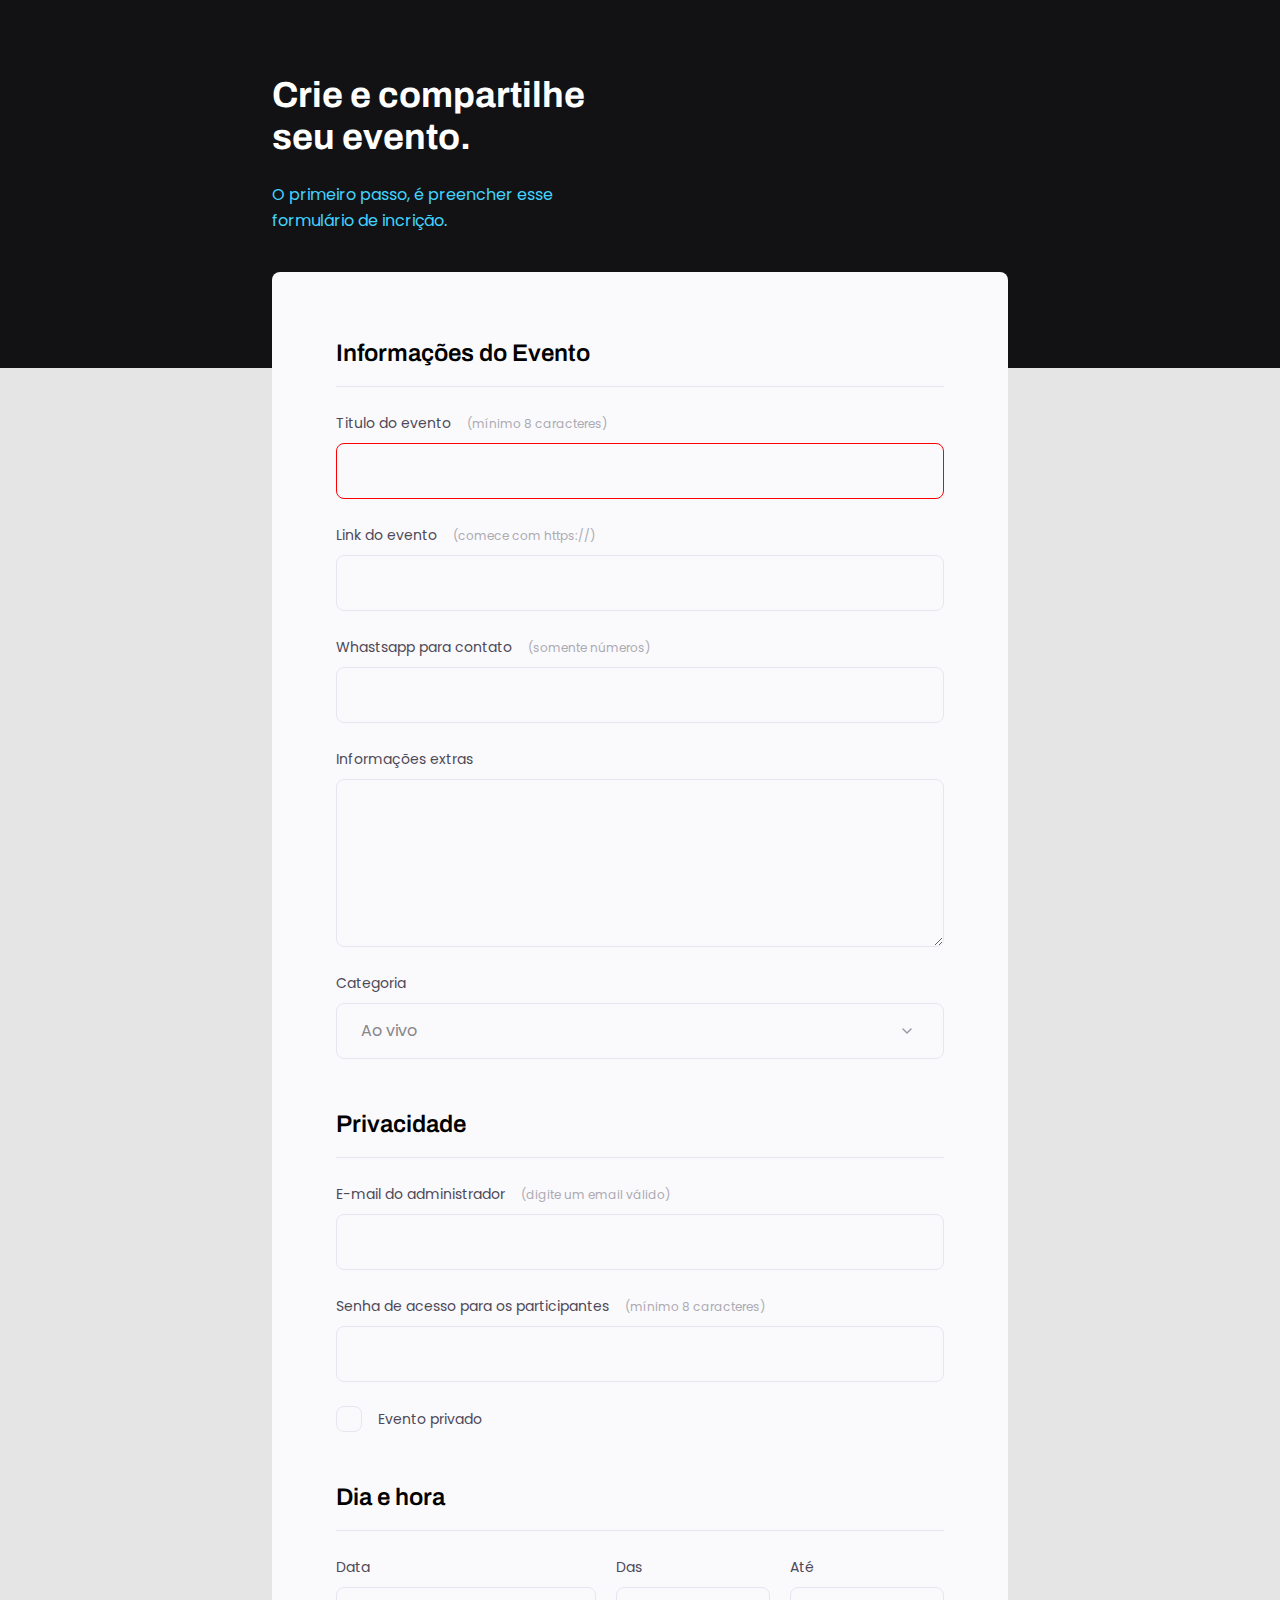
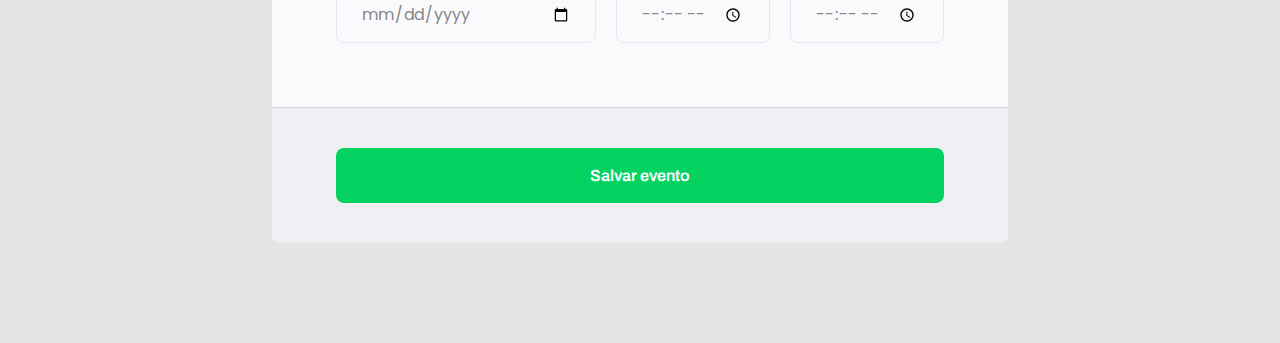
<file: projeto 3/index.html>
<!DOCTYPE html>
<html lang="pt-br">
<head>
  <link rel="preconnect" href="https://fonts.gstatic.com" crossorigin>
  <link rel="preconnect" href="https://fonts.googleapis.com">

  <meta charset="UTF-8">
  <meta name="viewport" content="width=device-width, initial-scale=1.0">
  
  <title>Crie seu evento</title>

  <link rel="stylesheet" href="style.css">

  <link href="https://fonts.googleapis.com/css2?family=Archivo:ital,wght@0,100..900;1,100..900&family=Poppins:ital,wght@0,100;0,200;0,300;0,400;0,500;0,600;0,700;0,800;0,900;1,100;1,200;1,300;1,400;1,500;1,600;1,700;1,800;1,900&display=swap" rel="stylesheet">
</head>
<body>
  <div class="page">

    <header>
      <h1>Crie e compartilhe </br>seu evento.</h1>
      <p>O primeiro passo, é preencher esse </br>formulário de incrição.</p>
    </header>
    <form id="my-forn">

      <fieldset>
        <div class="fieldset-wrapper">
          <legend>Informações do Evento</legend>

         <div class="input-wrapper">
          <label for="event-title">Titulo do evento <span>(mínimo 8 caracteres)</span></label>
          <input 
           type="text" 
           id="event-title"
           required
           minlength="8"/>
         </div>

         <div class="input-wrapper">
          <label for="event-link">Link do evento <span>(comece com https://)</span></label>
          <input type="url" id="event-link"/>
         </div>

         <div class="input-wrapper">
          <label for="event-whatsapp">Whastsapp para contato <span>(somente números)</span></label>
          <input type="number" id="event-whatsapp"/>
         </div>

         <div class="input-wrapper">
          <label for="event-info">Informações extras</label>
          <textarea id="event-info"></textarea>
         </div>

         <div class="input-wrapper">
          <label for="event-category">Categoria</label>
          <select id="event-category">
            <option value="Live">Ao vivo</option>
            <option value="podcast">Podcast</option>
            <option value="mentorship">Mentoria</option>
          </select>

         </div>
        </div>
         
         
      </fieldset>


      <fieldset>
        <div class="fieldset-wrapper">
          <legend>Privacidade</legend>

          <div class="input-wrapper">
            <label for="event-email">E-mail do administrador <span>(digite um email válido)</span></label>
            <input type="email" id="event-email"/>
           </div>

           <div class="input-wrapper">
            <label for="event-password">Senha de acesso para os participantes <span>(mínimo 8 caracteres)</span></label>
            <input 
            type="password" 
            id="event-password"
            minlength="8"/>           
           </div>

           <div class="checkbox-wrapper">
             <input type="checkbox" id="event-private"/>           
             <label for="event-private">Evento privado</label>
           </div>

        </div>
      </fieldset>  

      <fieldset>
        <div class="fieldset-wrapper">
          <legend>Dia e hora</legend>

         <div class="col-3">
            <div class="input-wrapper">
             <label for="event-date">Data</label>
             <input type="date" id="event-date"/>
            </div>
             
            <div class="input-wrapper">
             <label for="event-begin">Das</label>
             <input type="time" id="event-date"/>
            </div>            

            <div class="input-wrapper">
             <label for="event-end">Até</label>
             <input type="time" id="event-end"/>
            </div>
         </div>

        </div>
      </fieldset>  

      </form>  

      <footer>
          <input 
          class="button" 
          type="submit" 
          value="Salvar evento"
          form="my-forn">       
      </footer>  
  </div>
</body>
</html>
</file>
<file: projeto 3/style.css>
*{
  margin: 0;
  padding: 0;
  box-sizing: border-box;
}

body, input, button, select, textarea{
  font-family: "Poppins", sans-serif;

}

body {
  background: #e5e5e5;
  
}

body::before{
  content: "";
  width: 100%;
  height: 368px;
  
  position: absolute;
  top: 0;
  left: 0;
  z-index: -1;
  background: #121214; 

}

.page{
  width: 736px;
  margin: auto;
}

header{
  width: 319px;
  margin-top: 74px;

}

header h1 {
  font-family: "Archivo", sans-serif;
  font-weight: bold;
  font-size: 36px;
  line-height: 42px;
  color: white;

  margin-bottom: 24px;

}

header p{
  font-size: 16px;
  line-height: 26px;

  color: #42d3ff;
}

form{
  margin-top: 38px;
  background: #fafafc;
  border-radius: 8px 8px 0 0;
  min-height: 300px;

  padding: 64px;

  display: flex;
  flex-direction: column;
  gap: 48px;
}

fieldset{
  border: none;
}

.fieldset-wrapper{
  display: flex;
  flex-direction: column;
  gap: 24px;
}

fieldset legend{
  font-family: 'Archivo',sans-serif;
  font-weight: 600;
  font-size: 24px;
  line-height: 34px;
  border-bottom: 1px solid #e6e6f0;
  width: 100%;
  padding-bottom: 16px;
}

.input-wrapper{
  display: flex;
  flex-direction: column;
}

.input-wrapper label,
.checkbox-wrapper label {
  font-size: 14px;
  line-height: 24px;
  margin-bottom: 8px;

  color: #4e4958;
}

.input-wrapper label span {
  margin-left: 12px;
  font-size: 12px;
  line-height: 20px;

  color: #acaab3;
}

.input-wrapper label span:hover{
  color: #1a1433;

}

.input-wrapper input,
.input-wrapper textarea,
.input-wrapper select{

  background: #fafafc;
  
  border: 1px solid #e6e6f0;
  border-radius: 8px;

  height: 56px;

  padding: 0 24px;

  font-size: 16px;
  line-height: 26px;

  color: #86858a;
}

.input-wrapper textarea{
  padding: 0;
  height: 168px;
}

.input-wrapper select{
  appearance: none;
  -webkit-appearance: none;

  background-image: url("data:image/svg+xml,%3Csvg width='24' height='24' viewBox='0 0 24 24' fill='none' xmlns='http://www.w3.org/2000/svg'%3E%3Cg clip-path='url(%23clip0_1_54)'%3E%3Cpath d='M8 10L12 14L16 10' stroke='%239C98A6' stroke-width='1.5' stroke-linecap='round' stroke-linejoin='round'/%3E%3C/g%3E%3Cdefs%3E%3CclipPath id='clip0_1_54'%3E%3Crect width='24' height='24' fill='white'/%3E%3C/clipPath%3E%3C/defs%3E%3C/svg%3E%0A");
  background-repeat: no-repeat;
  background-position:right 24px top 50% ;
}

.col-3{
  display: flex;
  gap: 20px;

}

.col-3 > div:nth-child(1) {
  width: 100%;
}

.checkbox-wrapper {
  position: relative;
}

.checkbox-wrapper label {
  display: flex;
  align-items: center;
  gap: 16px;
  
  margin: 0;
}

.checkbox-wrapper input {
  position: absolute;
  top: 0;
  left: 0;
  width: 24px;
  height: 24px;

  opacity: 0;
}

.checkbox-wrapper label::before{
  content: '';
  width: 24px;
  height: 24px;
  display: block;

  border: 1px solid #e6e6f0;
  border-radius: 8px;
}

.checkbox-wrapper input:checked + label::before{
  background-image: url("data:image/svg+xml,%3Csvg width='609' height='26' viewBox='0 0 609 26' fill='none' xmlns='http://www.w3.org/2000/svg'%3E%3Crect x='1' y='1' width='24' height='24' rx='8' fill='%23FAFAFC' stroke='%23E6E6F0'/%3E%3Cg clip-path='url(%23clip0_1_63)'%3E%3Cpath d='M10 17.17L5.83 13L4.41 14.41L10 20L22 8L20.59 6.59L10 17.17Z' fill='%2342D3FF'/%3E%3C/g%3E%3Cpath d='M43.352 9.278V12.54H46.908V13.59H43.352V16.95H47.328V18H42.078V8.228H47.328V9.278H43.352ZM52.1117 16.824L54.4917 10.328H55.8497L52.8397 18H51.3557L48.3457 10.328H49.7177L52.1117 16.824ZM64.1034 13.87C64.1034 14.1127 64.0894 14.3693 64.0614 14.64H57.9294C57.9761 15.396 58.2327 15.9887 58.6994 16.418C59.1754 16.838 59.7494 17.048 60.4214 17.048C60.9721 17.048 61.4294 16.922 61.7934 16.67C62.1667 16.4087 62.4281 16.0633 62.5774 15.634H63.9494C63.7441 16.3713 63.3334 16.9733 62.7174 17.44C62.1014 17.8973 61.3361 18.126 60.4214 18.126C59.6934 18.126 59.0401 17.9627 58.4614 17.636C57.8921 17.3093 57.4441 16.8473 57.1174 16.25C56.7907 15.6433 56.6274 14.9433 56.6274 14.15C56.6274 13.3567 56.7861 12.6613 57.1034 12.064C57.4207 11.4667 57.8641 11.0093 58.4334 10.692C59.0121 10.3653 59.6747 10.202 60.4214 10.202C61.1494 10.202 61.7934 10.3607 62.3534 10.678C62.9134 10.9953 63.3427 11.434 63.6414 11.994C63.9494 12.5447 64.1034 13.17 64.1034 13.87ZM62.7874 13.604C62.7874 13.1187 62.6801 12.7033 62.4654 12.358C62.2507 12.0033 61.9567 11.7373 61.5834 11.56C61.2194 11.3733 60.8134 11.28 60.3654 11.28C59.7214 11.28 59.1707 11.4853 58.7134 11.896C58.2654 12.3067 58.0087 12.876 57.9434 13.604H62.7874ZM69.523 10.188C70.4564 10.188 71.2124 10.4727 71.791 11.042C72.3697 11.602 72.659 12.414 72.659 13.478V18H71.399V13.66C71.399 12.8947 71.2077 12.3113 70.825 11.91C70.4424 11.4993 69.9197 11.294 69.257 11.294C68.585 11.294 68.0484 11.504 67.647 11.924C67.255 12.344 67.059 12.9553 67.059 13.758V18H65.785V10.328H67.059V11.42C67.311 11.028 67.6517 10.7247 68.081 10.51C68.5197 10.2953 69.0004 10.188 69.523 10.188ZM76.2941 11.378V15.9C76.2941 16.2733 76.3734 16.5393 76.5321 16.698C76.6908 16.8473 76.9661 16.922 77.3581 16.922H78.2961V18H77.1481C76.4388 18 75.9068 17.8367 75.5521 17.51C75.1974 17.1833 75.0201 16.6467 75.0201 15.9V11.378H74.0261V10.328H75.0201V8.396H76.2941V10.328H78.2961V11.378H76.2941ZM83.1857 18.126C82.4671 18.126 81.8137 17.9627 81.2257 17.636C80.6471 17.3093 80.1897 16.8473 79.8537 16.25C79.5271 15.6433 79.3637 14.9433 79.3637 14.15C79.3637 13.366 79.5317 12.6753 79.8677 12.078C80.2131 11.4713 80.6797 11.0093 81.2677 10.692C81.8557 10.3653 82.5137 10.202 83.2417 10.202C83.9697 10.202 84.6277 10.3653 85.2157 10.692C85.8037 11.0093 86.2657 11.4667 86.6017 12.064C86.9471 12.6613 87.1197 13.3567 87.1197 14.15C87.1197 14.9433 86.9424 15.6433 86.5877 16.25C86.2424 16.8473 85.7711 17.3093 85.1737 17.636C84.5764 17.9627 83.9137 18.126 83.1857 18.126ZM83.1857 17.006C83.6431 17.006 84.0724 16.8987 84.4737 16.684C84.8751 16.4693 85.1971 16.1473 85.4397 15.718C85.6917 15.2887 85.8177 14.766 85.8177 14.15C85.8177 13.534 85.6964 13.0113 85.4537 12.582C85.2111 12.1527 84.8937 11.8353 84.5017 11.63C84.1097 11.4153 83.6851 11.308 83.2277 11.308C82.7611 11.308 82.3317 11.4153 81.9397 11.63C81.5571 11.8353 81.2491 12.1527 81.0157 12.582C80.7824 13.0113 80.6657 13.534 80.6657 14.15C80.6657 14.7753 80.7777 15.3027 81.0017 15.732C81.2351 16.1613 81.5431 16.4833 81.9257 16.698C82.3084 16.9033 82.7284 17.006 83.1857 17.006ZM93.8012 11.742C94.0532 11.3033 94.4266 10.9393 94.9212 10.65C95.4252 10.3513 96.0086 10.202 96.6712 10.202C97.3526 10.202 97.9686 10.3653 98.5192 10.692C99.0792 11.0187 99.5179 11.4807 99.8352 12.078C100.153 12.666 100.311 13.352 100.311 14.136C100.311 14.9107 100.153 15.6013 99.8352 16.208C99.5179 16.8147 99.0792 17.286 98.5192 17.622C97.9686 17.958 97.3526 18.126 96.6712 18.126C96.0179 18.126 95.4392 17.9813 94.9352 17.692C94.4406 17.3933 94.0626 17.0247 93.8012 16.586V21.64H92.5272V10.328H93.8012V11.742ZM99.0092 14.136C99.0092 13.5573 98.8926 13.0533 98.6592 12.624C98.4259 12.1947 98.1086 11.868 97.7072 11.644C97.3152 11.42 96.8812 11.308 96.4052 11.308C95.9386 11.308 95.5046 11.4247 95.1032 11.658C94.7112 11.882 94.3939 12.2133 94.1512 12.652C93.9179 13.0813 93.8012 13.5807 93.8012 14.15C93.8012 14.7287 93.9179 15.2373 94.1512 15.676C94.3939 16.1053 94.7112 16.4367 95.1032 16.67C95.5046 16.894 95.9386 17.006 96.4052 17.006C96.8812 17.006 97.3152 16.894 97.7072 16.67C98.1086 16.4367 98.4259 16.1053 98.6592 15.676C98.8926 15.2373 99.0092 14.724 99.0092 14.136ZM103.262 11.574C103.486 11.1353 103.803 10.7947 104.214 10.552C104.634 10.3093 105.143 10.188 105.74 10.188V11.504H105.404C103.976 11.504 103.262 12.2787 103.262 13.828V18H101.988V10.328H103.262V11.574ZM107.869 9.082C107.626 9.082 107.421 8.998 107.253 8.83C107.085 8.662 107.001 8.45667 107.001 8.214C107.001 7.97133 107.085 7.766 107.253 7.598C107.421 7.43 107.626 7.346 107.869 7.346C108.102 7.346 108.298 7.43 108.457 7.598C108.625 7.766 108.709 7.97133 108.709 8.214C108.709 8.45667 108.625 8.662 108.457 8.83C108.298 8.998 108.102 9.082 107.869 9.082ZM108.485 10.328V18H107.211V10.328H108.485ZM113.512 16.824L115.892 10.328H117.25L114.24 18H112.756L109.746 10.328H111.118L113.512 16.824ZM118.028 14.136C118.028 13.352 118.186 12.666 118.504 12.078C118.821 11.4807 119.255 11.0187 119.806 10.692C120.366 10.3653 120.986 10.202 121.668 10.202C122.34 10.202 122.923 10.3467 123.418 10.636C123.912 10.9253 124.281 11.2893 124.524 11.728V10.328H125.812V18H124.524V16.572C124.272 17.02 123.894 17.3933 123.39 17.692C122.895 17.9813 122.316 18.126 121.654 18.126C120.972 18.126 120.356 17.958 119.806 17.622C119.255 17.286 118.821 16.8147 118.504 16.208C118.186 15.6013 118.028 14.9107 118.028 14.136ZM124.524 14.15C124.524 13.5713 124.407 13.0673 124.174 12.638C123.94 12.2087 123.623 11.882 123.222 11.658C122.83 11.4247 122.396 11.308 121.92 11.308C121.444 11.308 121.01 11.42 120.618 11.644C120.226 11.868 119.913 12.1947 119.68 12.624C119.446 13.0533 119.33 13.5573 119.33 14.136C119.33 14.724 119.446 15.2373 119.68 15.676C119.913 16.1053 120.226 16.4367 120.618 16.67C121.01 16.894 121.444 17.006 121.92 17.006C122.396 17.006 122.83 16.894 123.222 16.67C123.623 16.4367 123.94 16.1053 124.174 15.676C124.407 15.2373 124.524 14.7287 124.524 14.15ZM127.489 14.136C127.489 13.352 127.647 12.666 127.965 12.078C128.282 11.4807 128.716 11.0187 129.267 10.692C129.827 10.3653 130.452 10.202 131.143 10.202C131.74 10.202 132.295 10.342 132.809 10.622C133.322 10.8927 133.714 11.252 133.985 11.7V7.64H135.273V18H133.985V16.558C133.733 17.0153 133.359 17.3933 132.865 17.692C132.37 17.9813 131.791 18.126 131.129 18.126C130.447 18.126 129.827 17.958 129.267 17.622C128.716 17.286 128.282 16.8147 127.965 16.208C127.647 15.6013 127.489 14.9107 127.489 14.136ZM133.985 14.15C133.985 13.5713 133.868 13.0673 133.635 12.638C133.401 12.2087 133.084 11.882 132.683 11.658C132.291 11.4247 131.857 11.308 131.381 11.308C130.905 11.308 130.471 11.42 130.079 11.644C129.687 11.868 129.374 12.1947 129.141 12.624C128.907 13.0533 128.791 13.5573 128.791 14.136C128.791 14.724 128.907 15.2373 129.141 15.676C129.374 16.1053 129.687 16.4367 130.079 16.67C130.471 16.894 130.905 17.006 131.381 17.006C131.857 17.006 132.291 16.894 132.683 16.67C133.084 16.4367 133.401 16.1053 133.635 15.676C133.868 15.2373 133.985 14.7287 133.985 14.15ZM140.772 18.126C140.053 18.126 139.4 17.9627 138.812 17.636C138.233 17.3093 137.776 16.8473 137.44 16.25C137.113 15.6433 136.95 14.9433 136.95 14.15C136.95 13.366 137.118 12.6753 137.454 12.078C137.799 11.4713 138.266 11.0093 138.854 10.692C139.442 10.3653 140.1 10.202 140.828 10.202C141.556 10.202 142.214 10.3653 142.802 10.692C143.39 11.0093 143.852 11.4667 144.188 12.064C144.533 12.6613 144.706 13.3567 144.706 14.15C144.706 14.9433 144.528 15.6433 144.174 16.25C143.828 16.8473 143.357 17.3093 142.76 17.636C142.162 17.9627 141.5 18.126 140.772 18.126ZM140.772 17.006C141.229 17.006 141.658 16.8987 142.06 16.684C142.461 16.4693 142.783 16.1473 143.026 15.718C143.278 15.2887 143.404 14.766 143.404 14.15C143.404 13.534 143.282 13.0113 143.04 12.582C142.797 12.1527 142.48 11.8353 142.088 11.63C141.696 11.4153 141.271 11.308 140.814 11.308C140.347 11.308 139.918 11.4153 139.526 11.63C139.143 11.8353 138.835 12.1527 138.602 12.582C138.368 13.0113 138.252 13.534 138.252 14.15C138.252 14.7753 138.364 15.3027 138.588 15.732C138.821 16.1613 139.129 16.4833 139.512 16.698C139.894 16.9033 140.314 17.006 140.772 17.006Z' fill='%234E4958'/%3E%3Cdefs%3E%3CclipPath id='clip0_1_63'%3E%3Crect width='24' height='24' fill='white' transform='translate(1 1)'/%3E%3C/clipPath%3E%3C/defs%3E%3C/svg%3E%0A");

}

.checkbox-wrapper input:focus + label::before{
  outline:2px solid black
}

  footer {
    background: #f0f0f4;

    height: 136px;

    display: flex;
    flex-direction: column;

    padding: 40px 64px; 

    margin-bottom: 100px;

    border-top: 1px solid #d6d6d6;
    border-radius: 0 0 8px 8px;

  }

  footer .button{
    height: 56px;
    background: #04d361;
    border-radius: 8px;
    font-family: 'Archivo';

    font-weight: 600;
    font-size: 16px;
    line-height: 26px;

    color: #ffffff;
    border: 0;

  }

  footer .button:hover {
    background: #03b653;
  }

  input:invalid {
    border: 1px solid red;
  }
</file>
